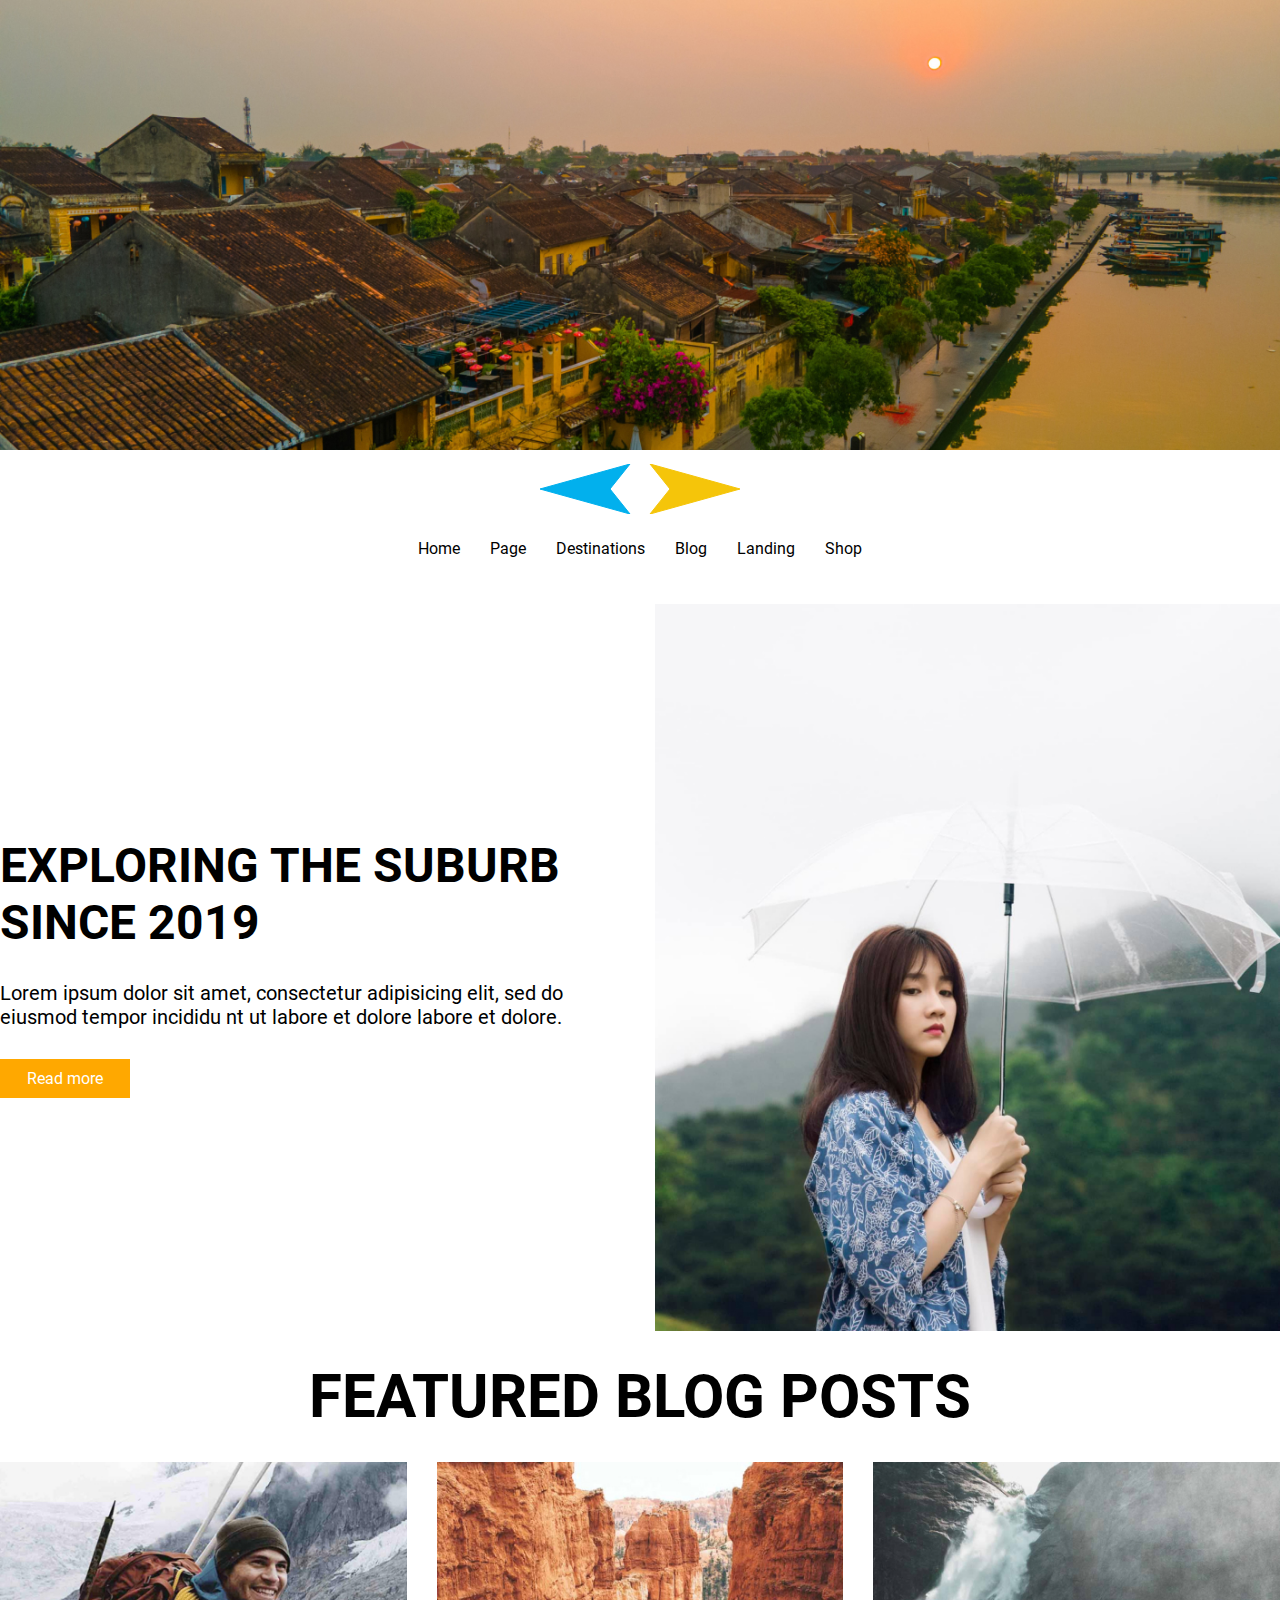
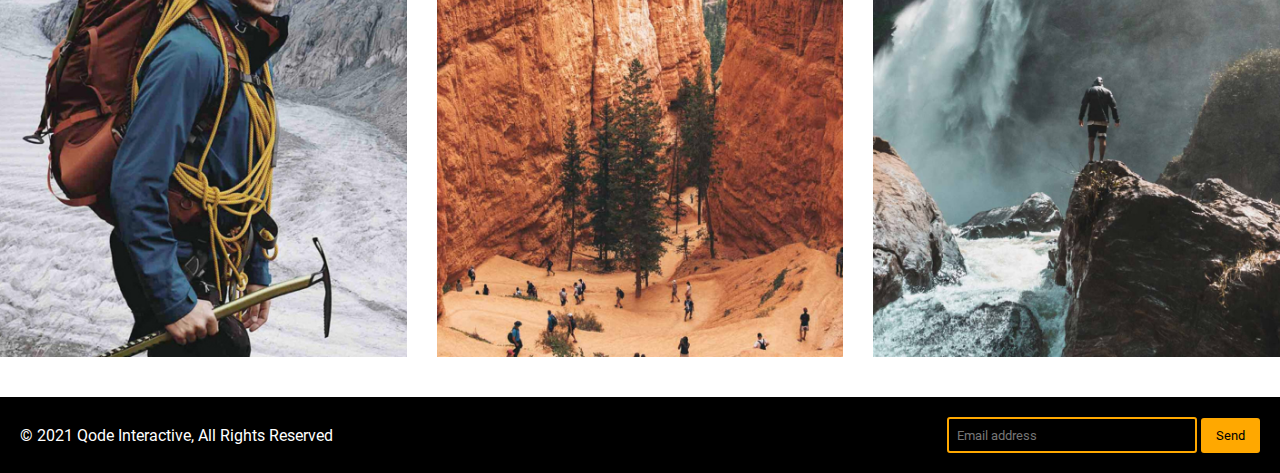
<file: index.html>
<!DOCTYPE html>
<html lang="en">
<head>
    <meta charset="UTF-8">
    <meta http-equiv="X-UA-Compatible" content="IE=edge">
    <meta name="viewport" content="width=device-width, initial-scale=1.0">
    <title>Document</title>
    <link rel="stylesheet" href="style.css">
</head>
<body>
    <div class="container">
        <header>
            <img src="img/image 13.jpg" alt="">
        </header>
        <div class="logo">
            <canvas></canvas>
        </div>
        <nav>
            <ul>
                <li><a href="#">Home</a></li>
                <li><a href="#">Page</a></li>
                <li><a href="#">Destinations</a></li>
                <li><a href="#">Blog</a></li>
                <li><a href="#">Landing</a></li>
                <li><a href="#">Shop</a></li>
            </ul>
        </nav>
        <main>
            <div class="post-top">
                <div class="post-top-content">
                    <h2>EXPLORING THE SUBURB SINCE 2019</h2>
                    <p>Lorem ipsum dolor sit amet, consectetur adipisicing elit, sed do eiusmod tempor incididu nt ut labore et dolore labore et dolore.</p>
                    <a href="#">Read more</a>
                </div>
                <img src="img/image 18.jpg" alt="">
            </div>
            <h1>FEATURED BLOG POSTS</h1>
            <div class="posts">
                <div class="post-item">
                    <img src="img/image 15.jpg" alt="">
                    <div class="sub">
                        <a href="#">BANFF NATIONAL PARK</a>
                        <div class="price">$546.00</div>
                        <a href="#" class="book">Book this tour</a>
                    </div>
                </div>
                <div class="post-item">
                    <img src="img/image 17.jpg" alt="">
                    <div class="sub">
                        <a href="#">BANFF NATIONAL PARK</a>
                        <div class="price">$546.00</div>
                        <a href="#" class="book">Book this tour</a>
                    </div>
                </div>
                <div class="post-item">
                    <img src="img/image 16.jpg" alt="">
                    <div class="sub">
                        <a href="#">BANFF NATIONAL PARK</a>
                        <div class="price">$546.00</div>
                        <a href="#" class="book">Book this tour</a>
                    </div>
                </div>
            </div>
        </main>
        <footer>
            <div class="copyright">
                © 2021 Qode Interactive, All Rights Reserved
            </div>
            <form action="">
                <input type="email" name="" required placeholder=" Email address">
                <button type="submit">Send</button>
            </form>
        </footer>
    </div>
    <script src="script.js"></script>
</body>
</html>
</file>
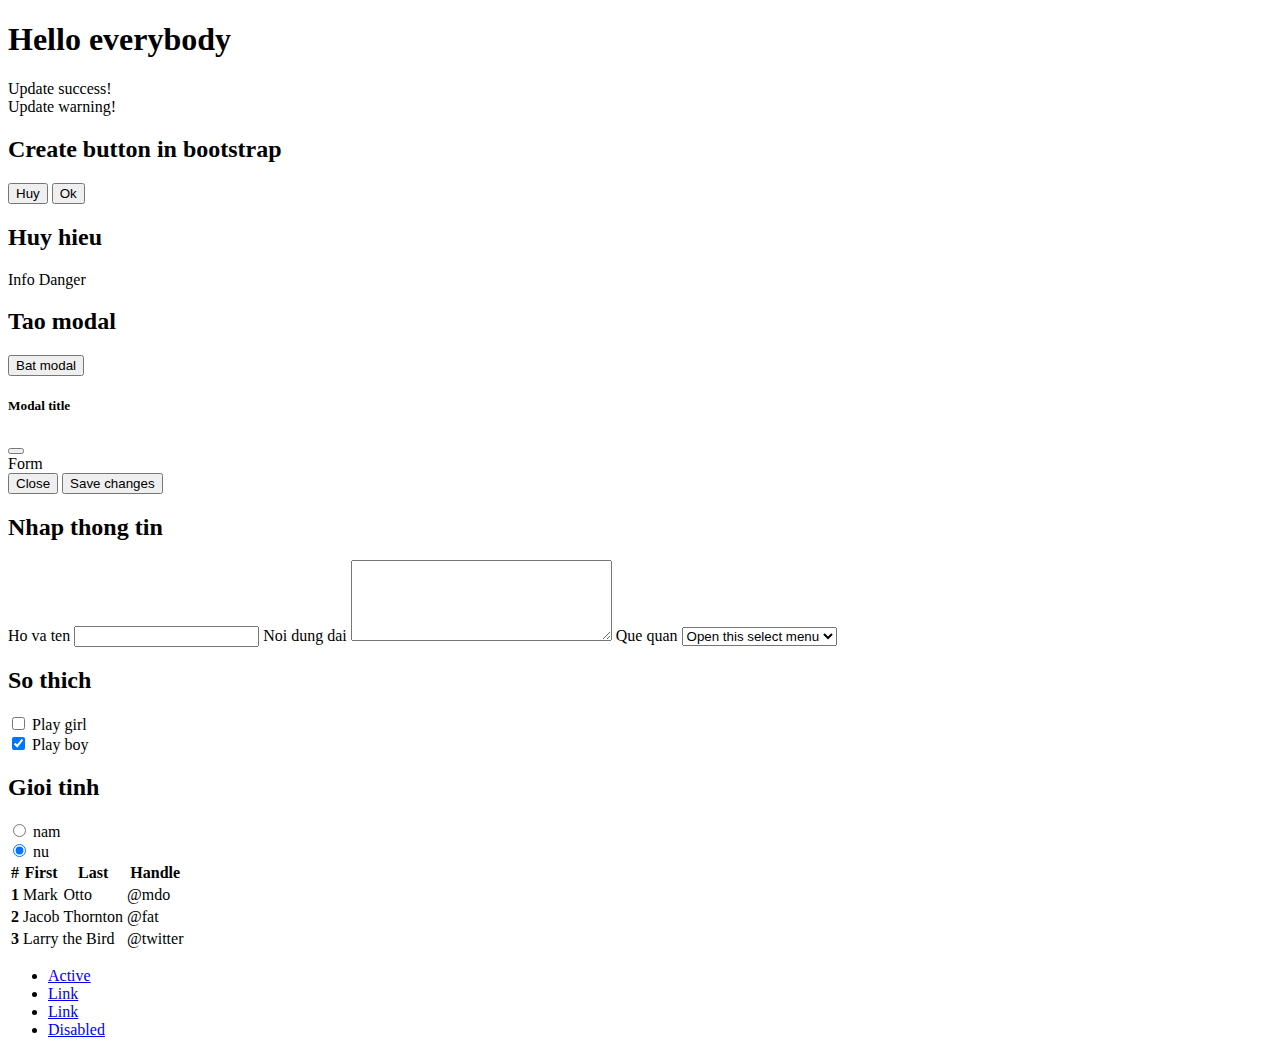
<file: boostrap.html>
<!DOCTYPE html>
<html lang="en">
<head>
    <meta charset="UTF-8">
    <meta http-equiv="X-UA-Compatible" content="IE=edge">
    <meta name="viewport" content="width=device-width, initial-scale=1.0">
    <link href="https://cdn.jsdelivr.net/npm/bootstrap@5.0.2/dist/css/bootstrap.min.css" rel="stylesheet" integrity="sha384-EVSTQN3/azprG1Anm3QDgpJLIm9Nao0Yz1ztcQTwFspd3yD65VohhpuuCOmLASjC" crossorigin="anonymous">
    <script src="https://cdn.jsdelivr.net/npm/bootstrap@5.0.2/dist/js/bootstrap.bundle.min.js" integrity="sha384-MrcW6ZMFYlzcLA8Nl+NtUVF0sA7MsXsP1UyJoMp4YLEuNSfAP+JcXn/tWtIaxVXM" crossorigin="anonymous"></script>
    <title>Bootstrap</title>
</head>
<body>
    <div class="container">
        <!-- mot so thanh phan giao dien huu ich -->
        <!-- mau trong bootstrap -->
        <!-- cu phap:
            text-mau:thay doi mau chu
            bg-mau:thay doi mau background
        -->
        <h1 class="text-danger bg-secondary">Hello everybody</h1>
        <!-- tao thong bao -->
        <!-- thay doi mau cua thong bao: alert-mau -->
        <div class="alert alert-success" role="alert">
            Update success!
        </div>
        <div class="alert alert-warning" role="alert">
            Update warning!
        </div>
        <!-- button -->
        <h2>Create button in bootstrap</h2>
        <button type="button" class="btn btn-danger">Huy</button>
        <button type="button" class="btn btn-outline-success">Ok</button>
        <!-- huy hieu -->
        <h2>Huy hieu</h2>
        <span class="badge bg-info text-dark">Info</span>
        <span class="badge bg-danger">Danger</span>
        <!-- Modal -->
        <h2>Tao modal</h2>
        <!-- Button trigger modal -->
        <button type="button" class="btn btn-primary" data-bs-toggle="modal" data-bs-target="#exampleModal">
            Bat modal
        </button>
        
        <!-- Modal -->
        <div class="modal fade" id="exampleModal" tabindex="-1" aria-labelledby="exampleModalLabel" aria-hidden="true">
            <div class="modal-dialog">
            <div class="modal-content">
                <div class="modal-header">
                <h5 class="modal-title" id="exampleModalLabel">Modal title</h5>
                <button type="button" class="btn-close" data-bs-dismiss="modal" aria-label="Close"></button>
                </div>
                <div class="modal-body">
                    Form
                </div>
                <div class="modal-footer">
                <button type="button" class="btn btn-secondary" data-bs-dismiss="modal">Close</button>
                <button type="button" class="btn btn-primary">Save changes</button>
                </div>
            </div>
            </div>
        </div>
        <!-- tao form nhap -->
        <h2>Nhap thong tin</h2>
        <label class="form-label" for="">Ho va ten</label>
        <input class="form-control" type="text">

        <label class="form-label" for="">Noi dung dai</label>
        <textarea class="form-control" name="" id="" cols="30" rows="5"></textarea>
        <!-- select -->
        <label class="form-label" for="">Que quan</label>
        <select class="form-select" aria-label="Default select example">
            <option selected>Open this select menu</option>
            <option value="1">One</option>
            <option value="2">Two</option>
            <option value="3">Three</option>
        </select>
        <!-- Tao checked -->
        <h2>So thich</h2>
        <div class="form-check">
            <input class="form-check-input" type="checkbox" value="" id="flexCheckDefault">
            <label class="form-check-label" for="flexCheckDefault">
              Play girl
            </label>
          </div>
          <div class="form-check">
            <input class="form-check-input" type="checkbox" value="" id="flexCheckChecked" checked>
            <label class="form-check-label" for="flexCheckChecked">
              Play boy
            </label>
        </div>
        <!-- Tao radio -->
        <h2>Gioi tinh</h2>
        <div class="form-check">
            <input class="form-check-input" type="radio" name="flexRadioDefault" id="flexRadioDefault1">
            <label class="form-check-label" for="flexRadioDefault1">
              nam
            </label>
          </div>
          <div class="form-check">
            <input class="form-check-input" type="radio" name="flexRadioDefault" id="flexRadioDefault2" checked>
            <label class="form-check-label" for="flexRadioDefault2">
              nu
            </label>
        </div>
        <!-- table -->
        <!-- Mot so class chinh table:
            table-hover: highlight hang dua chuot vao
            table-bodered: tao duong vien
            table-striped: xen ke mau giua cac dong
        -->
        <table class="table table-hover table-striped table-danger">
            <thead>
              <tr>
                <th scope="col">#</th>
                <th scope="col">First</th>
                <th scope="col">Last</th>
                <th scope="col">Handle</th>
              </tr>
            </thead>
            <tbody>
              <tr>
                <th scope="row">1</th>
                <td>Mark</td>
                <td>Otto</td>
                <td>@mdo</td>
              </tr>
              <tr>
                <th scope="row">2</th>
                <td>Jacob</td>
                <td>Thornton</td>
                <td>@fat</td>
              </tr>
              <tr>
                <th scope="row">3</th>
                <td colspan="2">Larry the Bird</td>
                <td>@twitter</td>
              </tr>
            </tbody>
        </table>
        <!-- Tao tab -->
        <ul class="nav nav-tabs">
            <li class="nav-item">
              <a class="nav-link active" aria-current="page" href="#">Active</a>
            </li>
            <li class="nav-item">
              <a class="nav-link" href="#">Link</a>
            </li>
            <li class="nav-item">
              <a class="nav-link" href="#">Link</a>
            </li>
            <li class="nav-item">
              <a class="nav-link disabled" href="#" tabindex="-1" aria-disabled="true">Disabled</a>
            </li>
        </ul>
    </div>
</body>
</html>
</file>
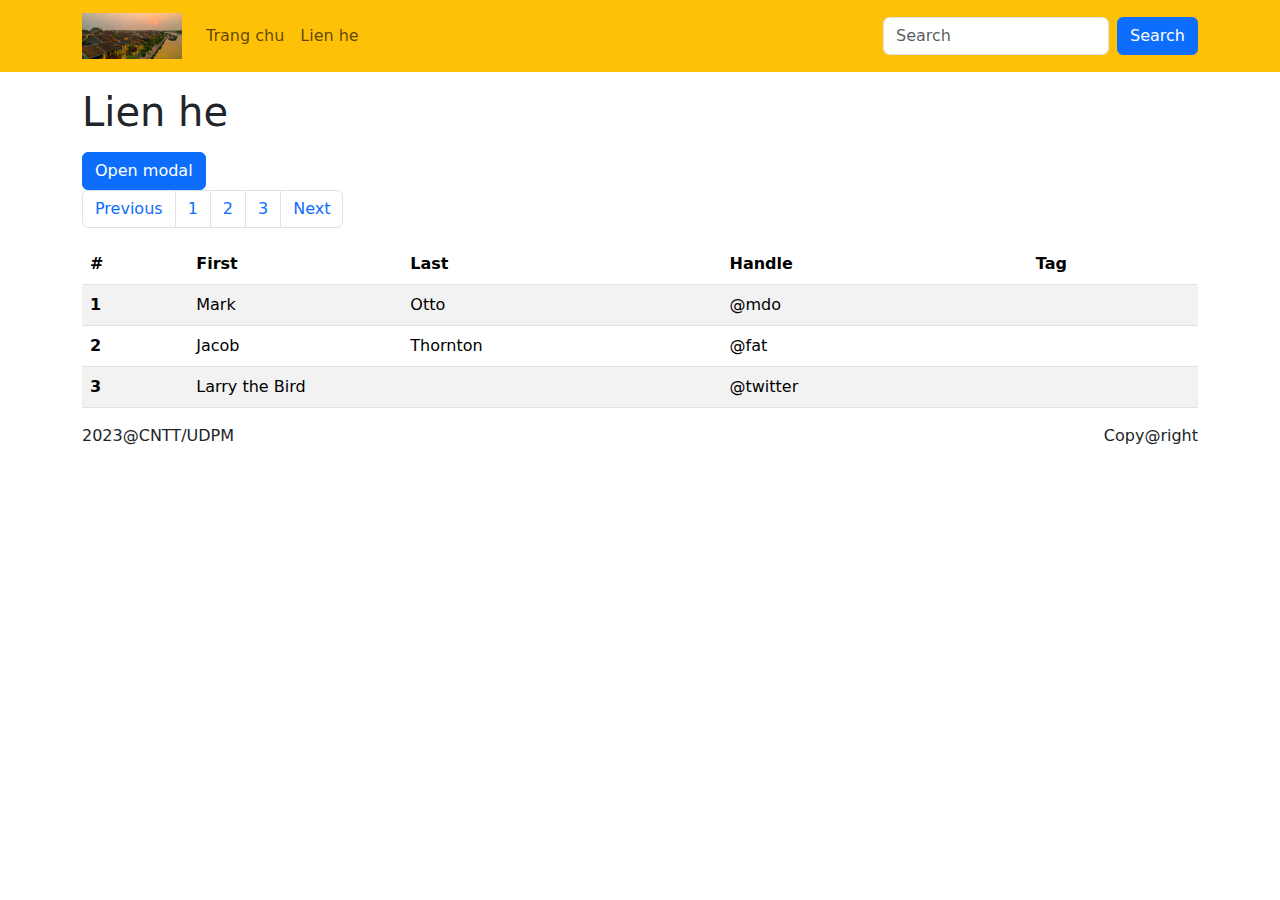
<file: bt2.html>
<!DOCTYPE html>
<html lang="en">
<head>
    <meta charset="UTF-8">
    <meta http-equiv="X-UA-Compatible" content="IE=edge">
    <meta name="viewport" content="width=device-width, initial-scale=1.0">
    <link href="https://cdn.jsdelivr.net/npm/bootstrap@5.2.3/dist/css/bootstrap.min.css" rel="stylesheet">
    <title>Document</title>
</head>
<body>
    <header>
        <nav class="navbar navbar-expand-sm bg-warning">
            <div class="container">
              <a class="navbar-brand" href="javascript:void(0)">
                <img src="img/image 13.jpg" alt="" style="width: 100px;">
              </a>
              <button class="navbar-toggler" type="button" data-bs-toggle="collapse" data-bs-target="#mynavbar">
                <span class="navbar-toggler-icon"></span>
              </button>
              <div class="collapse navbar-collapse" id="mynavbar">
                <ul class="navbar-nav me-auto">
                  <li class="nav-item">
                    <a class="nav-link" href="javascript:void(0)">Trang chu</a>
                  </li>
                  <li class="nav-item">
                    <a class="nav-link" href="javascript:void(0)">Lien he</a>
                  </li>
                </ul>
                <form class="d-flex">
                  <input class="form-control me-2" type="text" placeholder="Search">
                  <button class="btn btn-primary" type="button">Search</button>
                </form>
              </div>
            </div>
        </nav>
    </header>

    <main>
        <div class="container">
            <!-- mt:margin-top mb:bottom -->
            <h1 class="mt-3 mb-3">Lien he</h1>
            <!-- Button to Open the Modal -->
            <button type="button" class="btn btn-primary" data-bs-toggle="modal" data-bs-target="#myModal">
                Open modal
            </button>
            <!-- The Modal -->
            <div class="modal" id="myModal">
                <div class="modal-dialog">
                <div class="modal-content">
            
                    <!-- Modal Header -->
                    <div class="modal-header">
                    <h4 class="modal-title">Modal Heading</h4>
                    <button type="button" class="btn-close" data-bs-dismiss="modal"></button>
                    </div>
            
                    <!-- Modal body -->
                    <div class="modal-body">
                    Modal body..
                    </div>
            
                    <!-- Modal footer -->
                    <div class="modal-footer">
                    <button type="button" class="btn btn-danger" data-bs-dismiss="modal">Close</button>
                    </div>
            
                </div>
                </div>
            </div>
            <!-- table -->
            <table class="table table-hover table-striped">
                <thead>
                  <tr>
                    <th scope="col">#</th>
                    <th scope="col">First</th>
                    <th scope="col">Last</th>
                    <th scope="col">Handle</th>
                    <th>Tag</th>
                  </tr>
                </thead>
                <tbody>
                  <tr>
                    <th scope="row">1</th>
                    <td>Mark</td>
                    <td>Otto</td>
                    <td>@mdo</td>
                    <td>

                    </td>
                  </tr>
                  <tr>
                    <th scope="row">2</th>
                    <td>Jacob</td>
                    <td>Thornton</td>
                    <td>@fat</td>
                    <td>

                    </td>
                  </tr>
                  <tr>
                    <th scope="row">3</th>
                    <td colspan="2">Larry the Bird</td>
                    <td>@twitter</td>
                    <td>

                    </td>
                  </tr>
                </tbody>
                <tfoot>
                    <ul class="pagination">
                        <li class="page-item"><a class="page-link" href="#">Previous</a></li>
                        <li class="page-item"><a class="page-link" href="#">1</a></li>
                        <li class="page-item"><a class="page-link" href="#">2</a></li>
                        <li class="page-item"><a class="page-link" href="#">3</a></li>
                        <li class="page-item"><a class="page-link" href="#">Next</a></li>
                    </ul>
                </tfoot>
            </table>
        </div>
    </main>

    <footer>
        <div class="container">
            <div class="row">
                <!-- responsive clo-... -->
                <div class="col-md-6 col-6">
                    <span>2023@CNTT/UDPM</span>
                </div>
                <div class="col-md-6 text-end">
                    <span>Copy@right</span>
                </div>
            </div>
        </div>
    </footer>

    <!-- bt-js -->
    <script src="https://cdn.jsdelivr.net/npm/bootstrap@5.2.3/dist/js/bootstrap.bundle.min.js"></script>
</body>
</html>
</file>
<file: style.css>
@font-face{
    font-family: 'Roboto';
    src: url("font/Roboto-Regular.ttf");
}
@font-face{
    font-family: 'Roboto';
    src: url("font/Roboto-Bold.ttf");
    font-weight: bold;
}
*{
    margin: 0;
    padding: 0;
    box-sizing: border-box;
    font-family: 'Roboto';
}
.container{
    max-width: 1400px;
    margin: auto;
}
header img{
    width: 100%;
    height: 450px;
    /* fit anh */
    object-fit: cover;
}
.logo{
    width: 200px;
    height: 50px;
    margin: 10px auto;
}
nav ul{
    display: flex;
    list-style: none;
    justify-content: center;
    line-height: 50px;
}
nav ul a{
    color: black;
    text-decoration: none;
    padding: 0 15px; 
}
nav ul a:hover{
    text-decoration: underline #FFA800;
}
.post-top{
    /* chia doi cach nhau 30px */
    display: grid;
    grid-template-columns: 1fr 1fr;
    gap: 30px;
    margin-top: 30px;
}
.post-top-content{
    display: flex;
    flex-direction: column;
    justify-content: center;
}
.post-top-content h2{
    font-size: 48px;
    padding-bottom: 30px;
}
.post-top-content p{
    font-size: 20px;
    padding-bottom: 30px;
}
.post-top-content a{
    width: 130px;
    text-decoration: none;
    color: white;
    background-color: #FFA800;
    padding: 10px 0;
    text-align: center;
}
.post-top-content a:hover{
    background-color: rgb(206, 56, 23);
}
.post-top img{
    width: 100%;
}
h1{
    font-size: 60px;
    padding: 30px;
    text-align: center;
}
.posts{
    display: grid;
    grid-template-columns: 1fr 1fr 1fr;
    gap: 30px;   
}
.post-item{
    position: relative;
    overflow: hidden;
}
.post-item img{
    width: 100%;
    vertical-align: middle;
    transition: 2s ease-in-out;
}
.post-item img:hover{
    transform: scale(1.2) rotate(90deg);
    /* phong to 1.2, xoay 90 do */
}
.post-item:hover .sub{
    bottom: 0;
}
.sub{
    padding-top: 15px;
    text-align: center;
    background-color: white;
    width: 100%;
    position: absolute;
    bottom: -170px;
    transition: 0.5s ease-in-out;
}
.sub a{
    color: black;
    font-size: 24px;
    text-decoration: none;
}
.sub a:hover{
    color: #FFA800;
}
.price{
    font-size: 20px;
    padding: 25px 0;
}
a.book{
    font-size: 20px;
    display: block;
    padding: 10px 0;
    background-color: black;
    color: white;
}
footer{
    display: flex;
    justify-content: space-between;
    padding: 20px;
    background: black;
    color: white;
    margin-top: 40px;
    align-items: center;
}
form input{
    width: 250px;
    height: 36px;
    border: 2px solid #FFA800;
    background-color: black;
    color: white;
    padding: 0 5px;
    outline: none;
    border-radius: 3px;
}
form input:focus{
    border: greenyellow 2px solid;
}
form button{
    background-color: #FFA800;
    padding: 10px 15px;
    border: none;
    border-radius: 3px;
    cursor: pointer;
}
</file>
